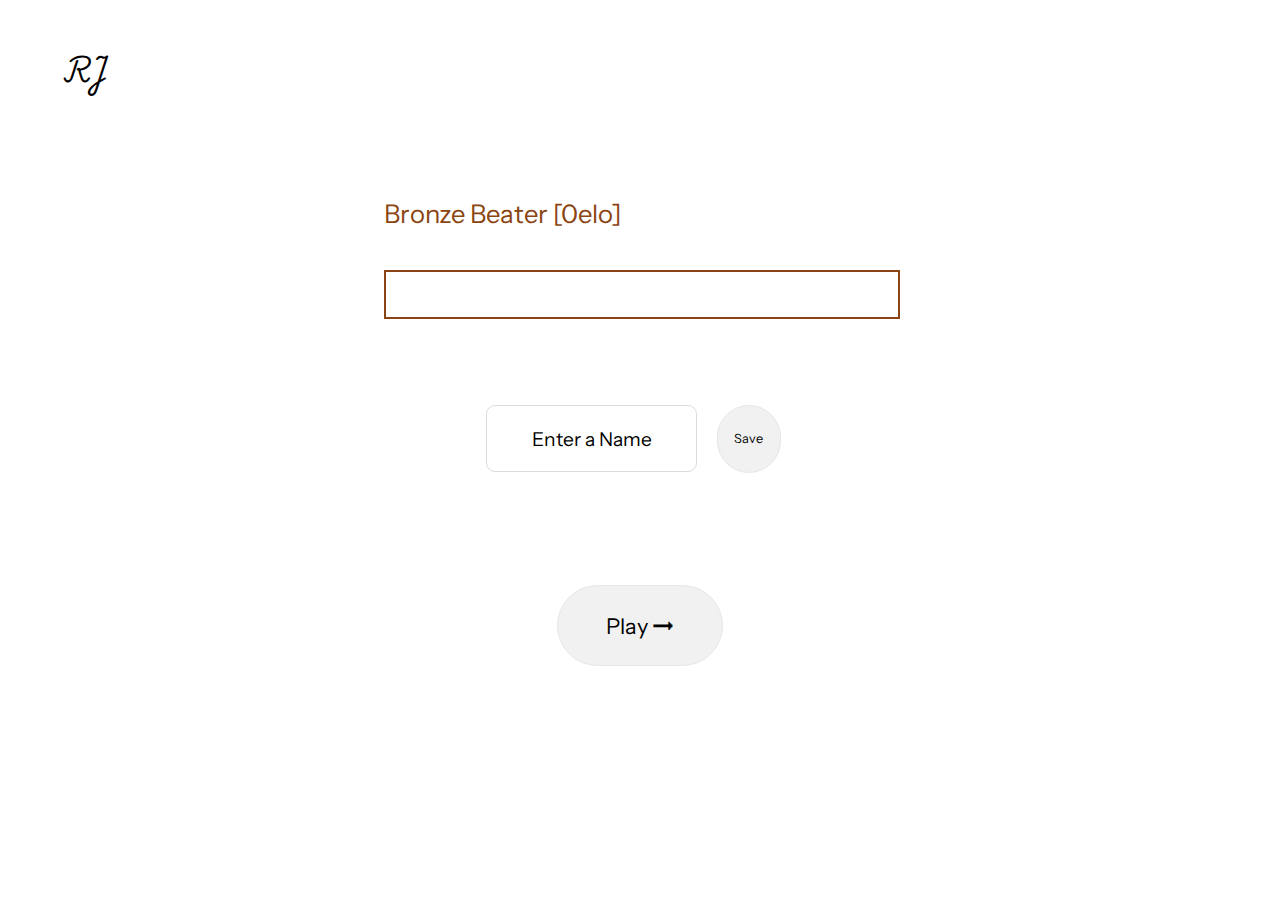
<file: index.html>
<!DOCTYPE html>
<html lang="en">
  <head>
    <meta charset="UTF-8">
    <meta name="viewport" content="width=device-width, initial-scale=1.0">
    <meta http-equiv="X-UA-Compatible" content="ie=edge">
    <title>RJ</title>
    <link rel="stylesheet" href="style.css">
  </head>
  <body>
    <div id = "logo">RJ</div>
    <div id = "xpBarRank"></div>
    <div id = "xpBarBorder"></div>
    <div id = "xpBar"></div>
    <input type = "text" id = "yourName">
    <button onclick = "newName()" id = "saveName">Save</button>
    <button onclick = "queue()" id = "queue">Play 🠖</button>
    <script src = "index.js"></script>
  </body>
</html>
</file>
<file: style.css>
@import url('https://fonts.googleapis.com/css2?family=Instrument+Sans:ital,wght@0,400..700;1,400..700&display=swap');
@import url('https://fonts.googleapis.com/css2?family=Playwrite+IN:wght@100..400&display=swap');
body{
    font-family: "Instrument Sans", serif;
    overflow-x:hidden;
    overflow-y:hidden;
    /* Note: 17px = 1vw (monitor)*/
}
#logo{
    font-family: "Playwrite IN", serif;
    position:absolute;
    left:5%;
    top:5%;
    font-size:2vw;
}
#xpBarRank{
    position:absolute;
    left:30%;
    font-size:2vw;
    top:22%;
}
#xpBar{
    position:absolute;
    width:20%;
    left:30%;
    height:calc(5% + 0.12vw);
    top:30%;
    background-color:black;
}
#xpBarBorder{
    position:absolute;
    width:40%;
    left:30%;
    height:5%;
    top:30%;
    border:0.12vw solid black;
}
#yourName{
    position:absolute;
    width:16%;
    left:38%;
    top:45%;
    height:7%;
    font-size:1.5vw;
    border:1px solid rgb(220,220,220);
    text-align:center;
    border-radius:0.7vw;
    font-family: "Instrument Sans", serif;
}
#yourName:focus{
    outline:none;
}
#saveName{
    position:absolute;
    left:56%;
    width:5%;
    font-family: "Instrument Sans", serif;
    background-color:rgb(241,241,241);
    border:1px solid rgb(230,230,230);
    transition:0.2s all;
    border-radius:5vw;
    height:7.5%;
    top:45%;
    font-size:1vw;
}
#saveName:hover{
    cursor:pointer;
    transform:translateY(-0.4vw);
}
#saveName:active{
    background-color:rgb(220,220,220);
}
#queue{
    position:absolute;
    left:43.5%;
    width:13%;
    top:65%;
    height:9%;
    background-color:rgb(241,241,241);
    display:flex;
    justify-content:center;
    align-items:center;
    font-size:1.7vw;
    font-family: "Instrument Sans", serif;
    border:none;
    border-radius:5vw;
    transition:0.2s all;
    border:1px solid rgb(230,230,230);
}
#queue:hover{
    transform:translateY(-1vw);
    cursor:pointer;
}
#youWin{
    position:absolute;
    left:0%;
    width:100%;
    text-align:center;
    color:red;
    text-shadow:0 0 0.06vw red;
    font-weight:700;
    font-size:2.94vw;
    top:35%;
}
#youLost{
    position:absolute;
    left:0%;
    width:100%;
    text-align:center;
    color:red;
    text-shadow:0 0 0.06vw red;
    font-weight:700;
    font-size:2.94vw;
    top:35%;
}
#rematch{
    position:absolute;
    left:40%;
    width:20%;
    top:60%;
    height:10%;
    display:flex;
    justify-content:center;
    align-items:center;
    color:red;
    text-shadow:0 0 0.06vw red;
    font-size:2.06vw;
    background:none;
    border:0.12vw solid red;
    font-family: "Instrument Sans", serif;
    border-radius:2.94vw;
    box-shadow:0 0 0.06vw 0.06vw red;
    transition:0.2s transform;
}
#rematch:hover{
    transform:translateY(-1vw);
    cursor:pointer;
}
#lost{
    position:absolute;
    left:0%;
    top:0%;
    width:100%;
    height:100%;
    background-color:rgb(18,18,18);
    transition:1s opacity,1s display;
}
#game{
    position:absolute;
    left:0%;
    top:0%;
    width:100%;
    height:100%;
    background-color:rgb(250,250,250);
    display:none;
    transition:1s opacity;
}
#youName{
    position:absolute;
    left:3%;
    top:3%;
    font-size:2.35vw;
    font-weight:700;
}
#youRank{
    font-size:1.29vw;
    font-weight:400;
}

#youHPBorder{
    position:absolute;
    left:3%;
    top:11%;
    width:20%;
    border:0.11vw solid red;
    height:3%;
}
#youHP{
    position:absolute;
    left:3%;
    top:11%;
    width:0%;
    background-color:red;
    height:calc(3% + 0.12vw);
    transition:3s width;
}
#youEdge{
    position:absolute;
    left:24%;
    top:11%;
    color:red;
    font-size:1.29vw;
}
#youMultiplier{
    position:absolute;
    left:3%;
    top:16%;
    font-size:1.29vw;
}
#youLuck{
    position:absolute;
    left:3%;
    top:20%;
    font-size:1.29vw;
}
#enemyName{
    position:absolute;
    right:3%;
    top:3%;
    font-size:2.35vw;
    font-weight:700;
}
#enemyRank{
    font-size:1.29vw;
    font-weight:400;
}
#enemyHPBorder{
    position:absolute;
    right:3%;
    top:11%;
    width:20%;
    border:0.11vw solid red;
    height:3%;
}
#enemyHP{
    position:absolute;
    right:3%;
    top:11%;
    width:0%;
    background-color:red;
    height:calc(3% + 0.11vw);
    transition:3s width;
}
#enemyEdge{
    position:absolute;
    right:24%;
    top:11%;
    color:red;
    font-size:1.29vw;
}
#enemyMultiplier{
    position:absolute;
    right:3%;
    top:16%;
    font-size:1.29vw;
}
#enemyLuck{
    position:absolute;
    right:3%;
    top:20%;
    font-size:1.29vw;
}
#enemyThinking{
    color:rgb(150,150,150);
    position:absolute;
    width:100%;
    text-align:center;
    left:0%;
    top:50%;
    font-size:1.47vw;
    opacity:0;
    transition:0.3s opacity;
}
#move{
    position:absolute;
    font-size:1.47vw;
    width:100%;
    text-align:center;
    left:0%;
    animation:up 4s forwards;
}
@keyframes up{
    0%{top:65%;opacity:0;}
    20%{opacity:1;}
    50%{opacity:1;}
    80%{opacity:0;}
    100%{top:10%;opacity:0;}
}
.card{
    position:absolute;
    height:20%;
    top:110%;
    background-color:rgb(241,241,241);
    width:30%;
    border-radius:0.59vw;
    font-family: "Instrument Sans", serif;
    border:none;
    transition:2s top, 0.2s transform;
    border:1px solid rgb(230,230,230);
}
.card:hover{
    transform:translateY(-1.47vw);
    cursor:pointer;
}
.cardTitle{
    position:absolute;
    left:0%;
    width:100%;
    text-align:center;
    top:20%;
    font-size:1.76vw;
    font-weight:700;
}
.cardDescription{
    position:absolute;
    left:10%;
    width:80%;
    text-align:center;
    top:50%;
    font-size:0.88vw;
    color:rgb(100,100,100)
}

@keyframes fadeIn {
    from {opacity: 0;}
    to {opacity: 1;}
}

@keyframes chill {
    from {opacity: 1;}
    to {opacity: 1;}
}

@keyframes fadeOut {
    from {opacity: 1;}
    to {opacity: 0;}
}
#canvas{
    position:absolute;
    left:0%;
    top:0%;
}
</file>
